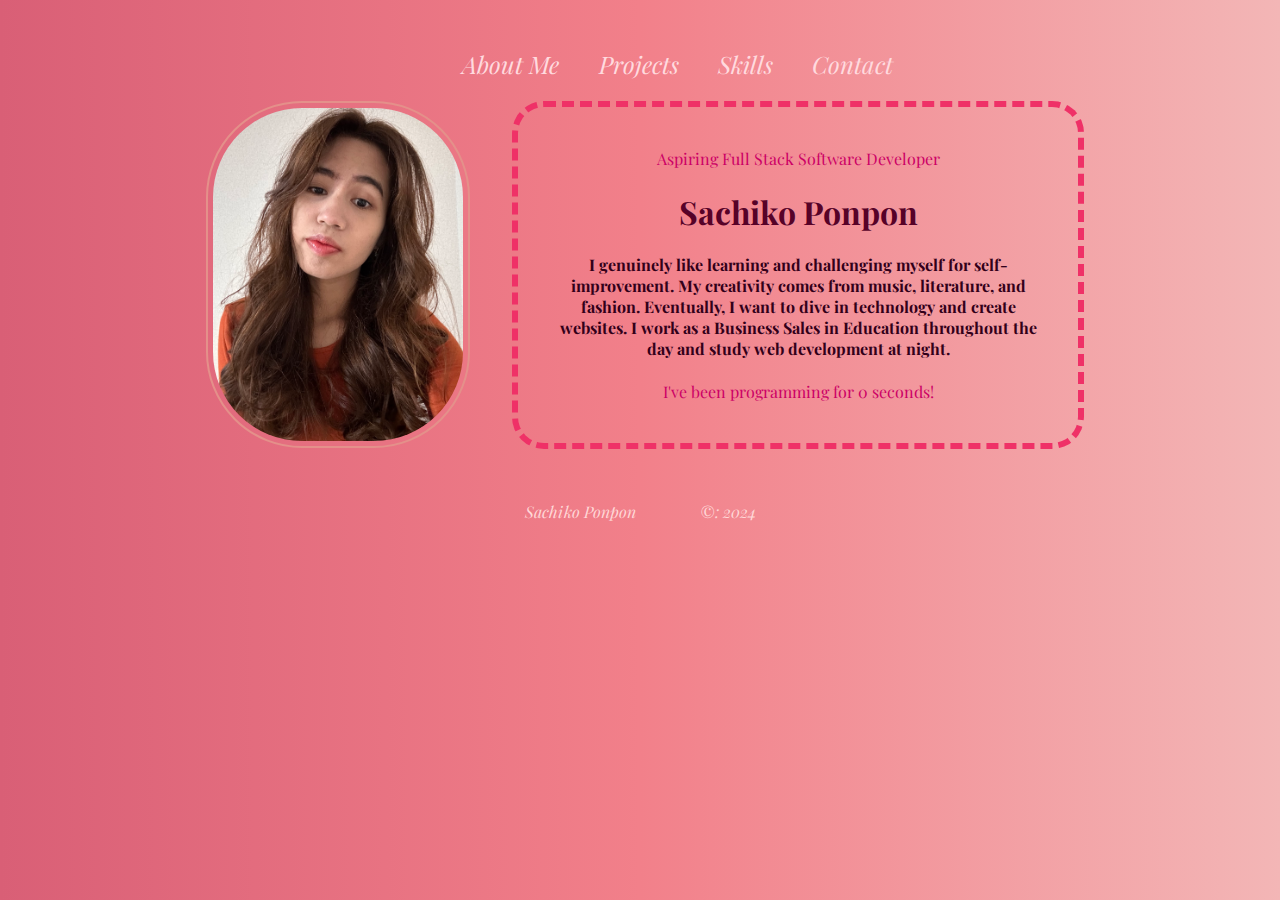
<file: index.html>
<!DOCTYPE html>
<html lang="en">
  <head>
    <meta charset="UTF-8" />
    <meta name="viewport" content="width=device-width, initial-scale=1.0" />
    <title>Personal Webpage Portfolio</title>
    <!--CSS Stylesheet-->
    <link rel="stylesheet" href="./style.css" type="text/css" />

    <!--Font Style-->
    <link rel="preconnect" href="https://fonts.googleapis.com" />
    <link rel="preconnect" href="https://fonts.gstatic.com" crossorigin />
    <link
      href="https://fonts.googleapis.com/css2?family=Playfair+Display:ital,wght@0,400..900;1,400..900&display=swap"
      rel="stylesheet"
    />
  </head>
  <body>
    <!--Navigation-->
    <nav>
      <ul class="navigation">
        <li>
          <a href="./index.html">About Me</a>
        </li>
        <li>
          <a href="./projects.html">Projects</a>
        </li>
        <li>
          <a href="./skills.html">Skills</a>
        </li>
        <li>
          <a href="./contact.html">Contact</a>
        </li>
      </ul>
    </nav>
    <!--About Me Section-->

    <div class="about-me-container">
      <img src="./Pictures/IMG_0181.jpg" />

      <div class="about-me-description">
        <p>Aspiring Full Stack Software Developer</p>
        <h1>Sachiko Ponpon</h1>
        <h4>
          I genuinely like learning and challenging myself for self-improvement.
          My creativity comes from music, literature, and fashion. Eventually, I
          want to dive in technology and create websites. I work as a Business
          Sales in Education throughout the day and study web development at
          night.
        </h4>
        <p>
          I've been programming for <span id="time-container">0</span> seconds!
        </p>
      </div>
    </div>

    <!--Footer-->
    <footer>
      <p>Sachiko Ponpon</p>
      <p>&copy: 2024</p>
    </footer>
  </body>

  <script>
    const timeContainer = document.getElementById("time-container");
    const BIRTH_DAY = "11-23-1996";
    const BIRTH_DAY_DATE = new Date(BIRTH_DAY);
    const intlNumberFormatter = new Intl.NumberFormat("en-US");

    setInterval(() => {
      const now = new Date();
      const difference = Math.floor(
        (now.getTime() - BIRTH_DAY_DATE.getTime()) / 1000
      );

      timeContainer.innerText = intlNumberFormatter.format(difference);
    }, 1000);
  </script>
</html>
</file>
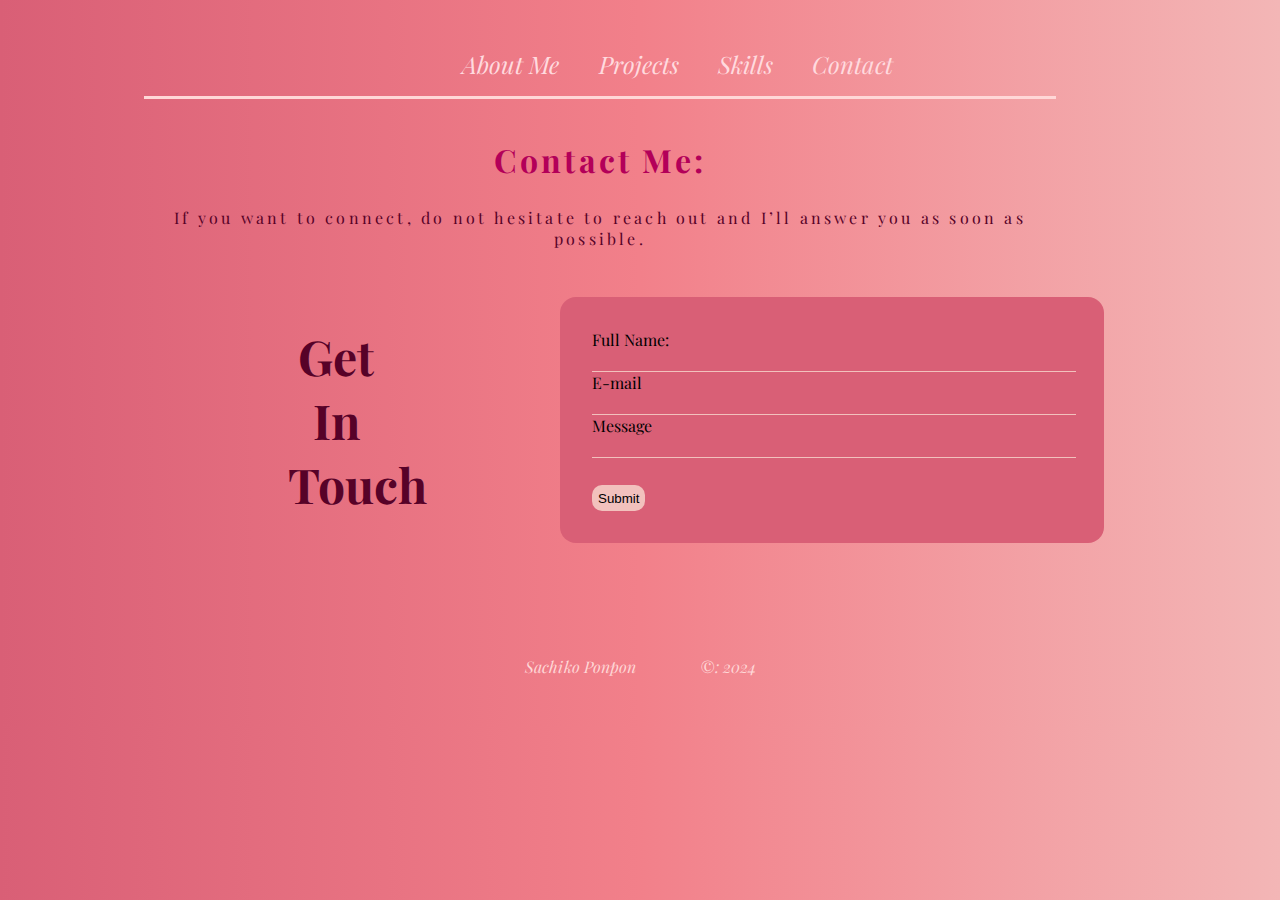
<file: contact.html>
<!DOCTYPE html>
<html lang="en">
  <head>
    <meta charset="UTF-8" />
    <meta name="viewport" content="width=device-width, initial-scale=1.0" />
    <title>Contaact</title>
    <!--CSS Stylesheet-->
    <link rel="stylesheet" href="./style.css" type="text/css" />

    <!--Font Style-->
    <link rel="preconnect" href="https://fonts.googleapis.com" />
    <link rel="preconnect" href="https://fonts.gstatic.com" crossorigin />
    <link
      href="https://fonts.googleapis.com/css2?family=Playfair+Display:ital,wght@0,400..900;1,400..900&display=swap"
      rel="stylesheet"
    />
  </head>
  <body>
    <nav>
      <ul class="navigation">
        <li>
          <a href="./index.html">About Me</a>
        </li>
        <li>
          <a href="./projects.html">Projects</a>
        </li>
        <li>
          <a href="./skills.html">Skills</a>
        </li>
        <li>
          <a href="./contact.html">Contact</a>
        </li>
      </ul>
    </nav>

    <div class="contact">
      <h2>Contact Me:</h2>
      <p>
        If you want to connect, do not hesitate to reach out and I’ll answer you
        as soon as possible.
      </p>
    </div>

    <div class="form-container">
      <h1 class="form">Get In Touch</h1>
      <div class="contact-container">
        <form action="/example.html" method="POST">
          <label for="fname">Full Name:</label>
          <br />
          <input type="text" name="firstname" id="fname" />

          <br />
          <label for="email">E-mail</label>
          <br />
          <input type="text" name="email" id="email" />

          <br />
          <label for="message">Message</label>
          <br />
          <input type="text" name="message" id="message" />
          <br />
          <input type="submit" value="Submit" id="submit" />
        </form>
      </div>
    </div>

    <div class="social-media">
      <figure>
        <a
          href="https://www.linkedin.com/in/sachiko-ponpon-1142791b7/"
          target="_blank"
          ><i class="fa-brands fa-linkedin"></i
        ></a>
      </figure>

      <figure>
        <a href="https://www.facebook.com/SachykoP/" target="_blank"
          ><i class="fa-brands fa-facebook"></i
        ></a>
      </figure>

      <figure>
        <a href="https://www.instagram.com/sachyko_/" target="_blank"
          ><i class="fa-brands fa-instagram"></i
        ></a>
      </figure>

      <figure>
        <a href="mailto: sachikoponpon@gmail.com" target="_blank"
          ><i class="fa-solid fa-envelope"></i
        ></a>
      </figure>
    </div>

    <footer>
      <p>Sachiko Ponpon</p>
      <p>&copy: 2024</p>
    </footer>
  </body>
</html>
</file>
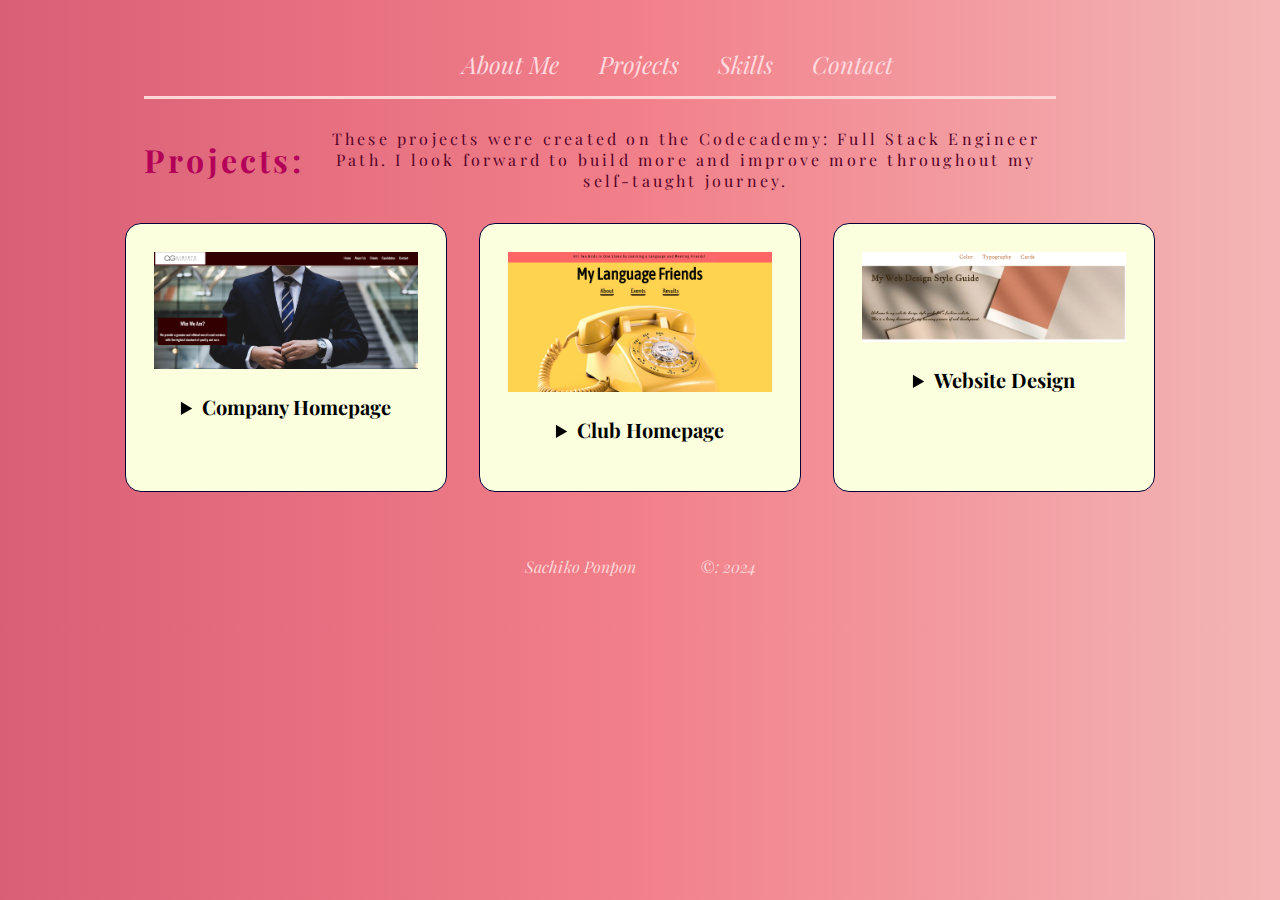
<file: projects.html>
<!DOCTYPE html>
<html lang="en">
  <head>
    <meta charset="UTF-8" />
    <meta name="viewport" content="width=device-width, initial-scale=1.0" />
    <title>Projects</title>
    <!--CSS Stylesheet-->
    <link rel="stylesheet" href="./style.css" type="text/css" />

    <!--Font Style-->
    <link rel="preconnect" href="https://fonts.googleapis.com" />
    <link rel="preconnect" href="https://fonts.gstatic.com" crossorigin />
    <link
      href="https://fonts.googleapis.com/css2?family=Playfair+Display:ital,wght@0,400..900;1,400..900&display=swap"
      rel="stylesheet"
    />
  </head>
  <body>
    <!--Navigation-->
    <nav>
      <ul class="navigation">
        <li>
          <a href="./index.html">About Me</a>
        </li>
        <li>
          <a href="./projects.html">Projects</a>
        </li>
        <li>
          <a href="./skills.html">Skills</a>
        </li>
        <li>
          <a href="./contact.html">Contact</a>
        </li>
      </ul>
    </nav>

    <!--Projects-->
    <section id="Projects">
      <div class="projects">
        <h2>Projects:</h2>
        <p>
          These projects were created on the Codecademy: Full Stack Engineer
          Path. I look forward to build more and improve more throughout my
          self-taught journey.
        </p>
      </div>
      <div class="cards-container">
        <div class="project-card">
          <figure>
            <img src="./Pictures/company website.png" />
            <figcaption>
              <details>
                <summary>Company Homepage</summary>
                <p>
                  Building a new hompage for an existing company using flexbox
                  to design and to build the layout for a company.
                </p>
                <p>
                  Live Page:
                  <a
                    href="https://sachyko.github.io/CompanyWebsite/"
                    target="_blank"
                    >here</a
                  >
                </p>

                <p>
                  Github Repository:
                  <a
                    href="https://github.com/sachyko/CompanyWebsite.git"
                    target="_blank"
                    >here</a
                  >
                </p>
              </details>
            </figcaption>
          </figure>
        </div>

        <div class="project-card">
          <figure>
            <img src="./Pictures/club wesite.png" />
            <figcaption>
              <details>
                <summary>Club Homepage</summary>
                <p>
                  Building my own club group page that will dynamically respond
                  as you adjust the size of the screen.
                </p>
                <p>
                  Live Page:
                  <a
                    href="https://sachyko.github.io/ClubWebsite/"
                    target="_blank"
                    >here</a
                  >
                </p>
                <p>
                  Github Repository:
                  <a
                    href="https://github.com/sachyko/ClubWebsite.git"
                    target="_blank"
                    >here</a
                  >
                </p>
              </details>
            </figcaption>
          </figure>
        </div>

        <div class="project-card">
          <figure>
            <img src="./Pictures/web design style guide.png" />
            <figcaption>
              <details>
                <summary>Website Design</summary>
                <p>
                  Building my own basic design system for a website covering CSS
                  box model, display and positioning, colors, and typography.
                </p>
                <p>
                  Live Page:
                  <a
                    href="https://sachyko.github.io/WebDesignStyle/"
                    target="_blank"
                    >here</a
                  >
                </p>
                <p>
                  Github Repository:
                  <a
                    href="https://github.com/sachyko/WebDesignStyle.git"
                    target="_blank"
                    >here</a
                  >
                </p>
              </details>
            </figcaption>
          </figure>
        </div>
      </div>
    </section>

    <footer>
      <p>Sachiko Ponpon</p>
      <p>&copy: 2024</p>
    </footer>
  </body>
</html>
</file>
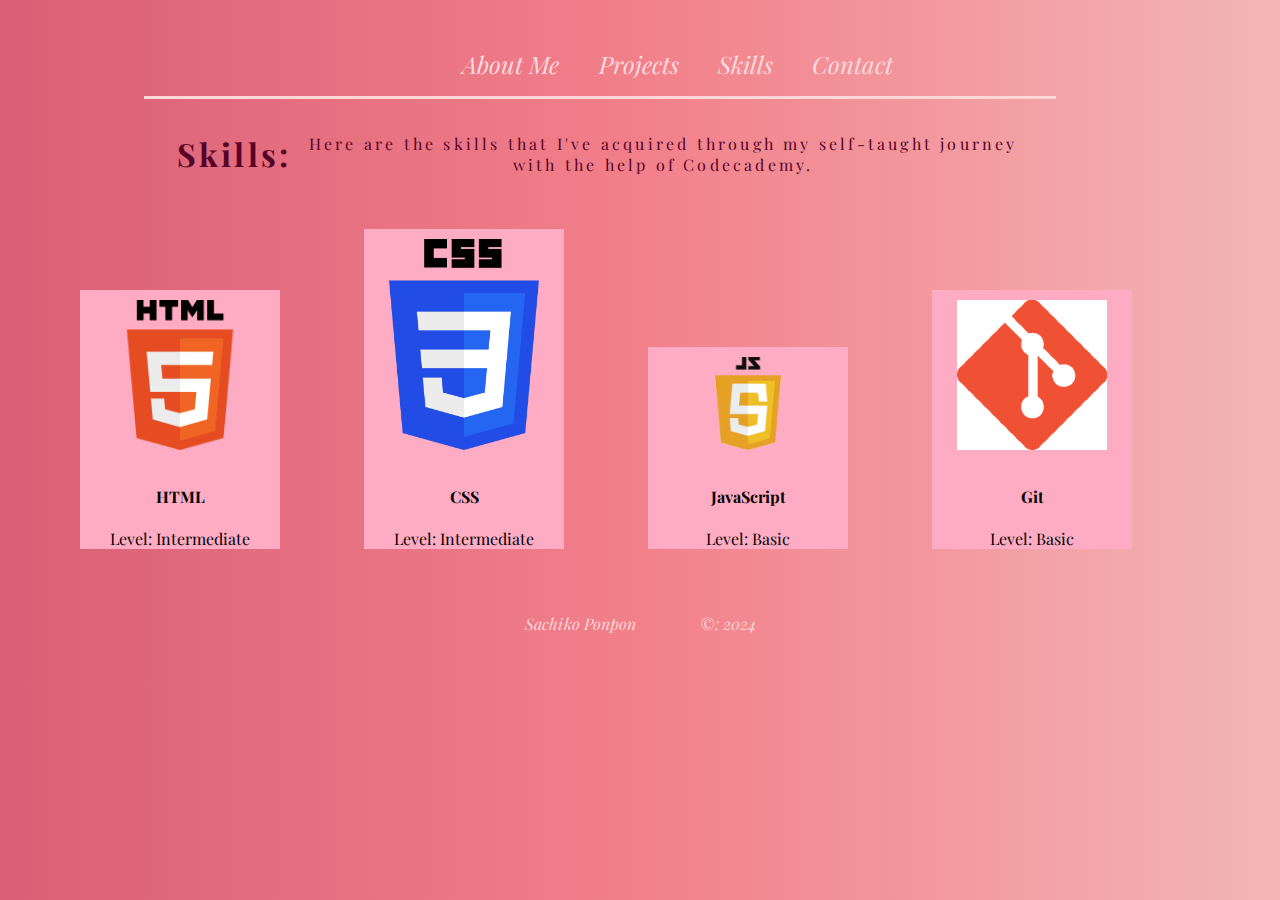
<file: skills.html>
<!DOCTYPE html>
<html lang="en">
  <head>
    <meta charset="UTF-8" />
    <meta name="viewport" content="width=device-width, initial-scale=1.0" />
    <title>Skills</title>
    <!--CSS Stylesheet-->
    <link rel="stylesheet" href="./style.css" type="text/css" />

    <!--Font Style-->
    <link rel="preconnect" href="https://fonts.googleapis.com" />
    <link rel="preconnect" href="https://fonts.gstatic.com" crossorigin />
    <link
      href="https://fonts.googleapis.com/css2?family=Playfair+Display:ital,wght@0,400..900;1,400..900&display=swap"
      rel="stylesheet"
    />
  </head>
  <body>
    <nav>
      <ul class="navigation">
        <li>
          <a href="./index.html">About Me</a>
        </li>
        <li>
          <a href="./projects.html">Projects</a>
        </li>
        <li>
          <a href="./skills.html">Skills</a>
        </li>
        <li>
          <a href="./contact.html">Contact</a>
        </li>
      </ul>
    </nav>
    <div class="skills-introduction">
      <h1>Skills:</h1>
      <p>
        Here are the skills that I've acquired through my self-taught journey
        with the help of Codecademy.
      </p>
    </div>
    <div class="skills-container">
      <div class="skills">
        <img src="./Pictures/HTML5_logo_and_wordmark.svg.png" />
        <h4>HTML</h4>
        <p>Level: Intermediate</p>
      </div>
    </div>

    <!--Skill 2-->
    <div class="skills-container">
      <div class="skills">
        <img src="./Pictures/CSS3_logo_and_wordmark.svg.png" />
        <h4>CSS</h4>
        <p>Level: Intermediate</p>
      </div>
    </div>

    <!--Skill 3-->
    <div class="skills-container">
      <div class="skills">
        <img src="./Pictures/javascript.png" />
        <h4>JavaScript</h4>
        <p>Level: Basic</p>
      </div>
    </div>

    <!--Skill 4-->
    <div class="skills-container">
      <div class="skills">
        <img src="./Pictures/git.png" />
        <h4>Git</h4>
        <p>Level: Basic</p>
      </div>
    </div>
    <footer>
      <p>Sachiko Ponpon</p>
      <p>&copy: 2024</p>
    </footer>
  </body>
</html>
</file>
<file: style.css>
html {
  font-size: 16px;
}

body {
  background: linear-gradient(0.25turn, #d95f76, #f2808a, #f3b6b6);
  font-family: "Playfair Display", serif;
  font-weight: 400;
  margin: 0;
}
h1 {
  text-align: center;
  color: #570228;
}

h2 {
  color: #b30059;
}
/* Navigation */
/*Header*/
a {
  text-decoration: none;
  color: #ffdadf;
  font-size: 1.5rem;
  font-style: italic;
}

a:hover {
  cursor: pointer;
  background-color: #d95f76;
  text-decoration: underline;
}

a:active {
  margin-top: 5px;
  background-color: #d95f76;
  box-shadow: 1px 1px;
}
.navigation {
  text-align: center;
  margin-top: 3em;
}

.navigation li {
  list-style: none;
  display: inline;
  padding-left: 2.2em;
}
/*About Me*/

.about-me-container {
  display: flex;
  justify-content: center;
  align-items: center;
}

.about-me-description {
  border-radius: 2rem;
  border-style: dashed;
  border-color: #ef3167;
  border-width: 0.4em;
  padding: 25px 30px;
  align-items: center;
  width: 500px;
  margin-left: 2em;
  text-align: center;
}

.about-me-description p {
  color: #cc0066;
}

.about-me-container h4 {
  color: #33001a;
}
.about-me-container img {
  border-radius: 6rem;
  border: 2px solid #e4908a;
  width: 250px;
  padding: 5px 5px;
  margin: 5px 10px;
}

/*Projects*/

#Projects {
  text-align: center;
}

.cards-container {
  display: inline-flex;
}

.project-card {
  display: flex;
  border: 1px solid #070035;
  border-radius: 1em;
  margin: 1em;
  background-color: #fbffde;
  width: 20em;
}

.projects p {
  padding-left: 0.75em;
}
.project-card figure {
  max-width: 18em;
  overflow: hidden;
  margin: 1.75em;
}

.project-card img {
  width: 100%;
  height: auto;
}

summary {
  font-weight: bold;
  font-size: 1.25em;
  margin: 0.5em;
  padding: 0.5em;
}

details[open] summary {
  border-bottom: 1px solid #aaa;
  margin-bottom: 0.5em;
}

.projects,
.skills-introduction,
.contact p {
  color: #570228;
}
/*Skills*/

.skills-container {
  display: inline-block;
  margin-left: 5em;
  padding-top: 2em;
}

.skills {
  background-color: #feacc4;
  width: 200px;
}

.skills:hover {
  -webkit-transform: scale(1.2);
  -ms-transform: scale(1.2);
  transform: scale(1.2);
  transition: 1s ease;
}

.skills-container img {
  width: 150px;
  padding: 10px 25px;
}

.skills-container p,
h4 {
  text-align: center;
}

.skills-introduction,
.projects {
  display: flex;
  justify-content: center;
  align-items: center;
  border-top: 3px solid #ffd7d7;
  width: 57em;
  letter-spacing: 0.2em;
  margin: 0.75em 0 0 9em;
  padding-top: 0.75em;
}
.skills-introduction h2,
.projects h2,
.contact h2 {
  font-size: 2em;
}
.skills-introduction p {
  text-align: center;
  padding-left: 0.75em;
  width: 45em;
}

/*Contact*/
.contact {
  border-top: 3px solid #ffd7d7;
  width: 57em;
  letter-spacing: 0.2em;
  margin: 0.75em 0 0 9em;
  padding-top: 0.75em;
  text-align: center;
}

.form {
  width: 2em;
  font-size: 3em;
  padding: 0 3em;
  color: #570228;
}

.form-container {
  display: flex;
  justify-content: center;
  align-items: center;
}
form #fname,
#email,
#message {
  border: none;
  background: transparent;
  border-bottom: 1px solid #f2c1bd;
  width: 36em;
  outline: none;
}

#submit {
  background-color: #f2c1bd;
  border-style: none;
  margin-top: 2em;
  height: 2em;
  border-radius: 0.75em;
}

.contact-container {
  background-color: #d95f76;
  margin: 2em 2em;
  padding: 2em 2em;
  border-radius: 1em;
  width: 30em;
}

.social-media figure {
  display: inline-flex;
  position: relative;
  left: 28em;
}

/*Footer*/

footer {
  display: flex;
  justify-content: center;
  align-items: center;
  margin-top: 0;
}
footer p {
  display: inline-flex;
  text-align: center;
  font-style: italic;
  padding: 2em 2em;
  color: #ffd7d7;
}

@media screen and (max-width: 768px) {
  .skills-introduction,
  .projects {
    width: 35em;
  }

  .cards-container {
    flex-direction: column;
    margin-left: 5em;
  }
  .project-card {
    width: 13em;
  }

  .skills-container {
    display: inline-flex;
    padding-left: 4em;
  }

  .contact {
    width: 35em;
  }
  .contact-container {
    width: 20em;
  }

  form #fname,
  #email,
  #message {
    width: 20em;
  }

  .social-media figure {
    left: 12em;
  }
}

@media screen and (max-width: 430px) {
  a {
    font-size: 1em;
  }

  .navigation li {
    padding-left: 0.5em;
  }

  .about-me-container {
    display: inline-block;
    justify-content: center;
  }

  .about-me-container img {
    margin-left: 6em;
  }
  .about-me-description {
    width: 300px;
    margin-top: 2em;
  }

  .projects {
    display: inline-block;
    width: 25em;
    margin: 0.75em 0 0 0em;
    padding-top: 0.75em;
    text-align: center;
  }
  .cards-container {
    margin-left: 2em;
  }

  .skills-introduction {
    display: inline-block;
    width: 25em;
    margin: 0.75em 0 0 0.6em;
    text-align: center;
  }
  .skills-introduction p {
    text-align: center;
    padding-left: 1em;
    width: 25em;
  }

  .skills-container {
    padding-left: 2.5em;
  }
  .contact {
    margin: 0.75em 0 0 0.6em;
    width: 25em;
  }

  .form-container {
    display: inline-block;
  }
  .social-media figure {
    left: 1em;
  }
}
</file>
